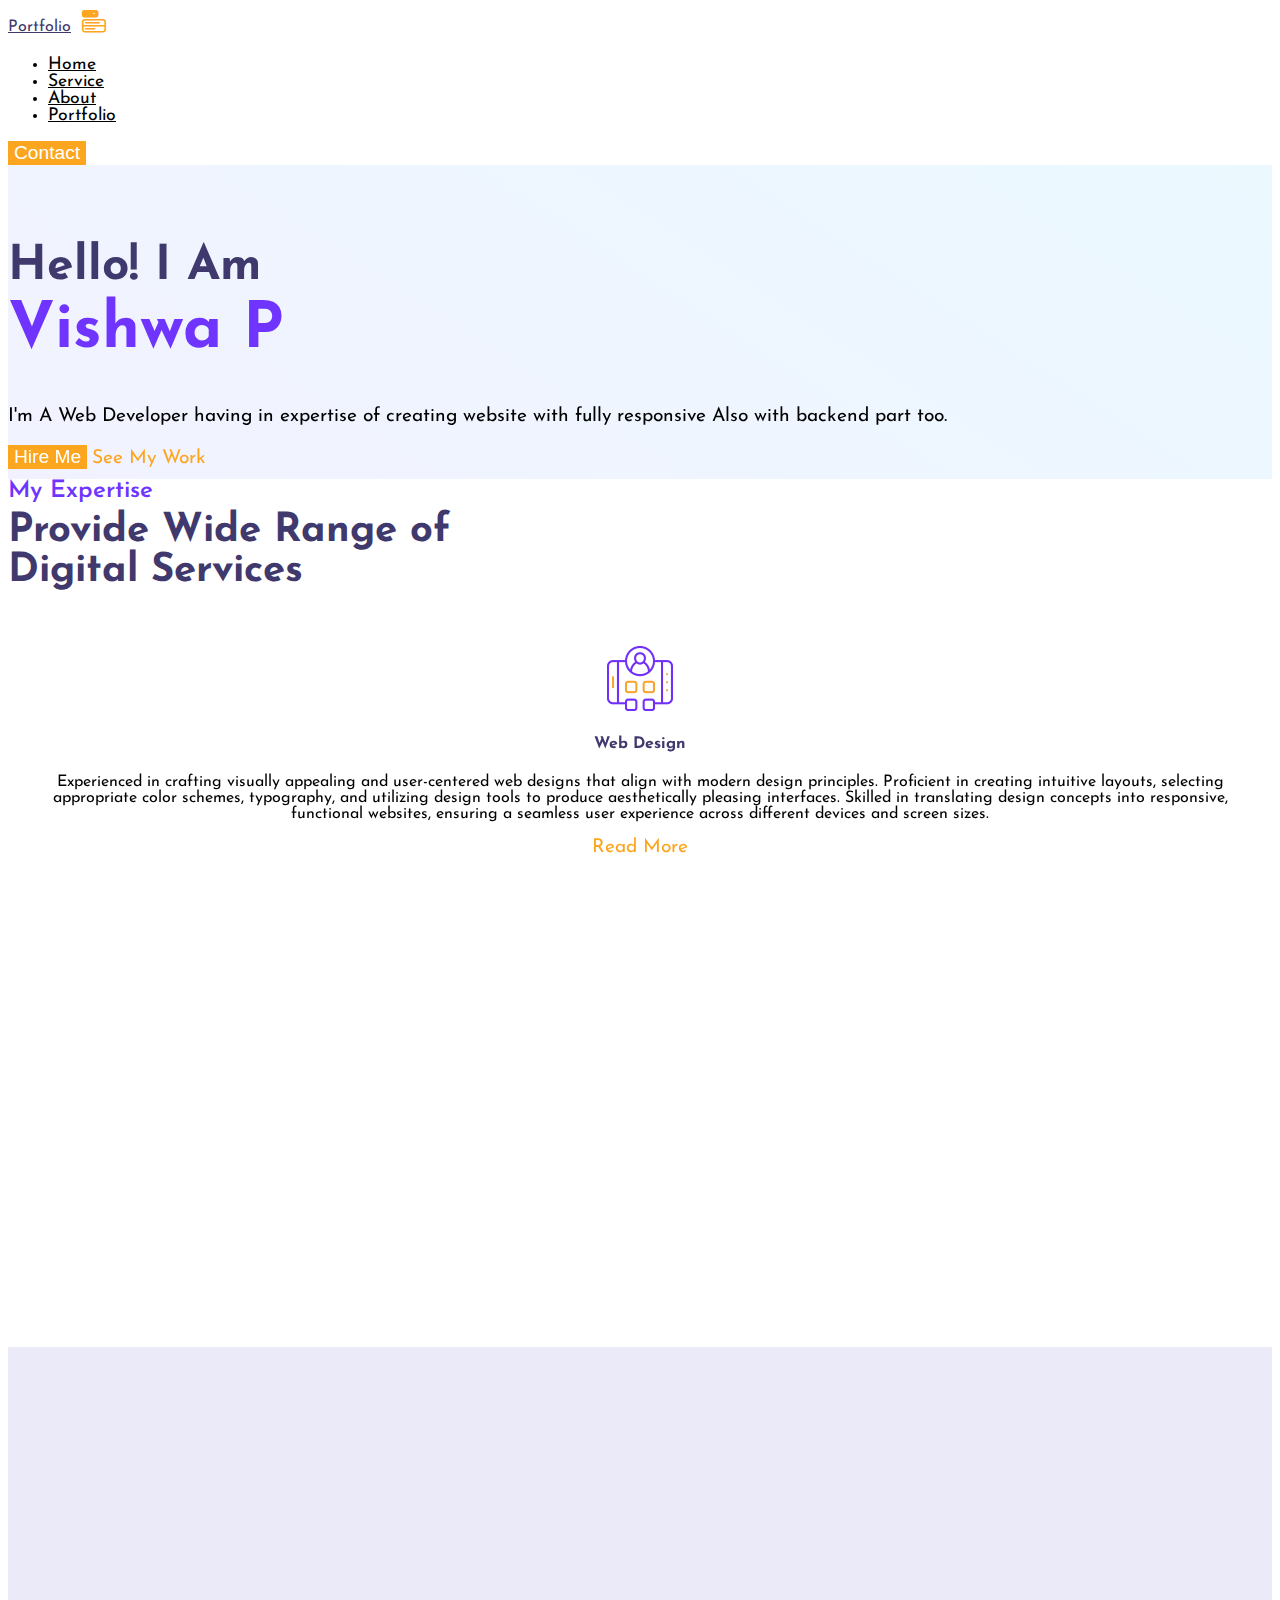
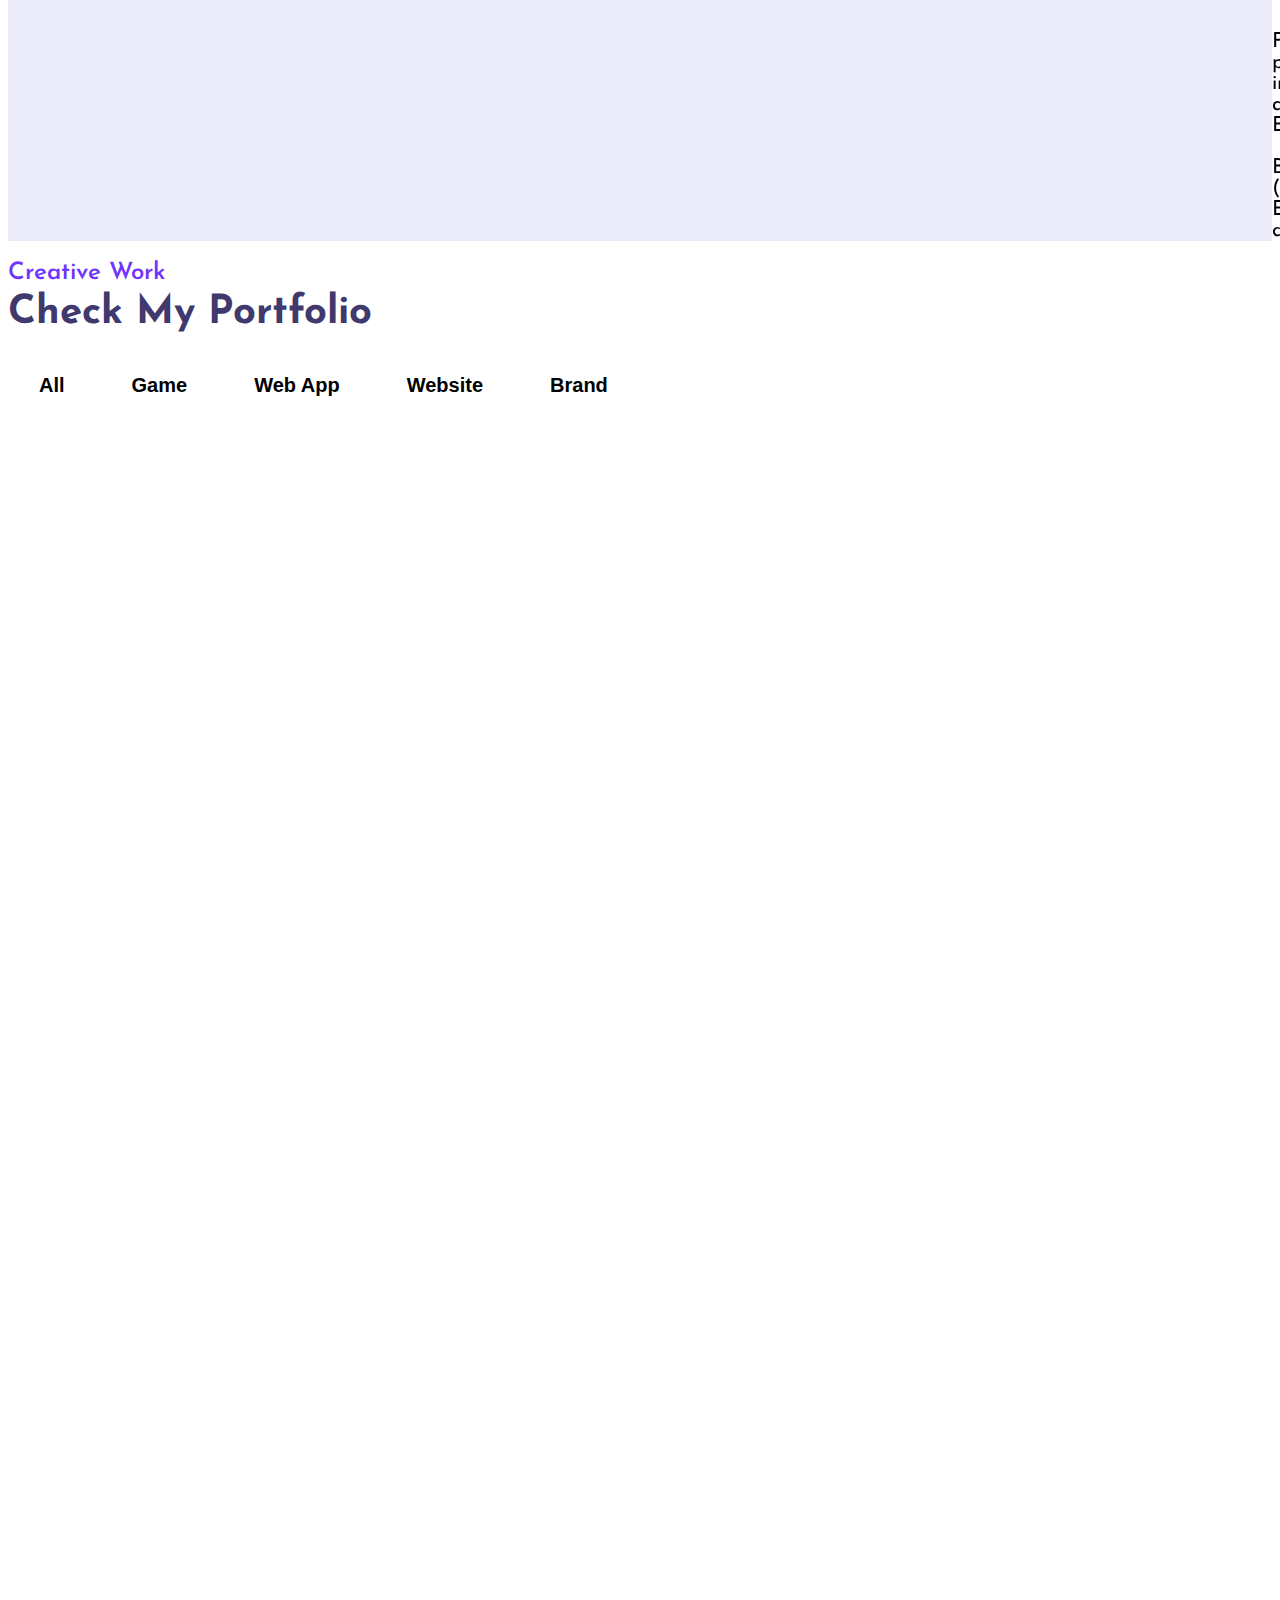
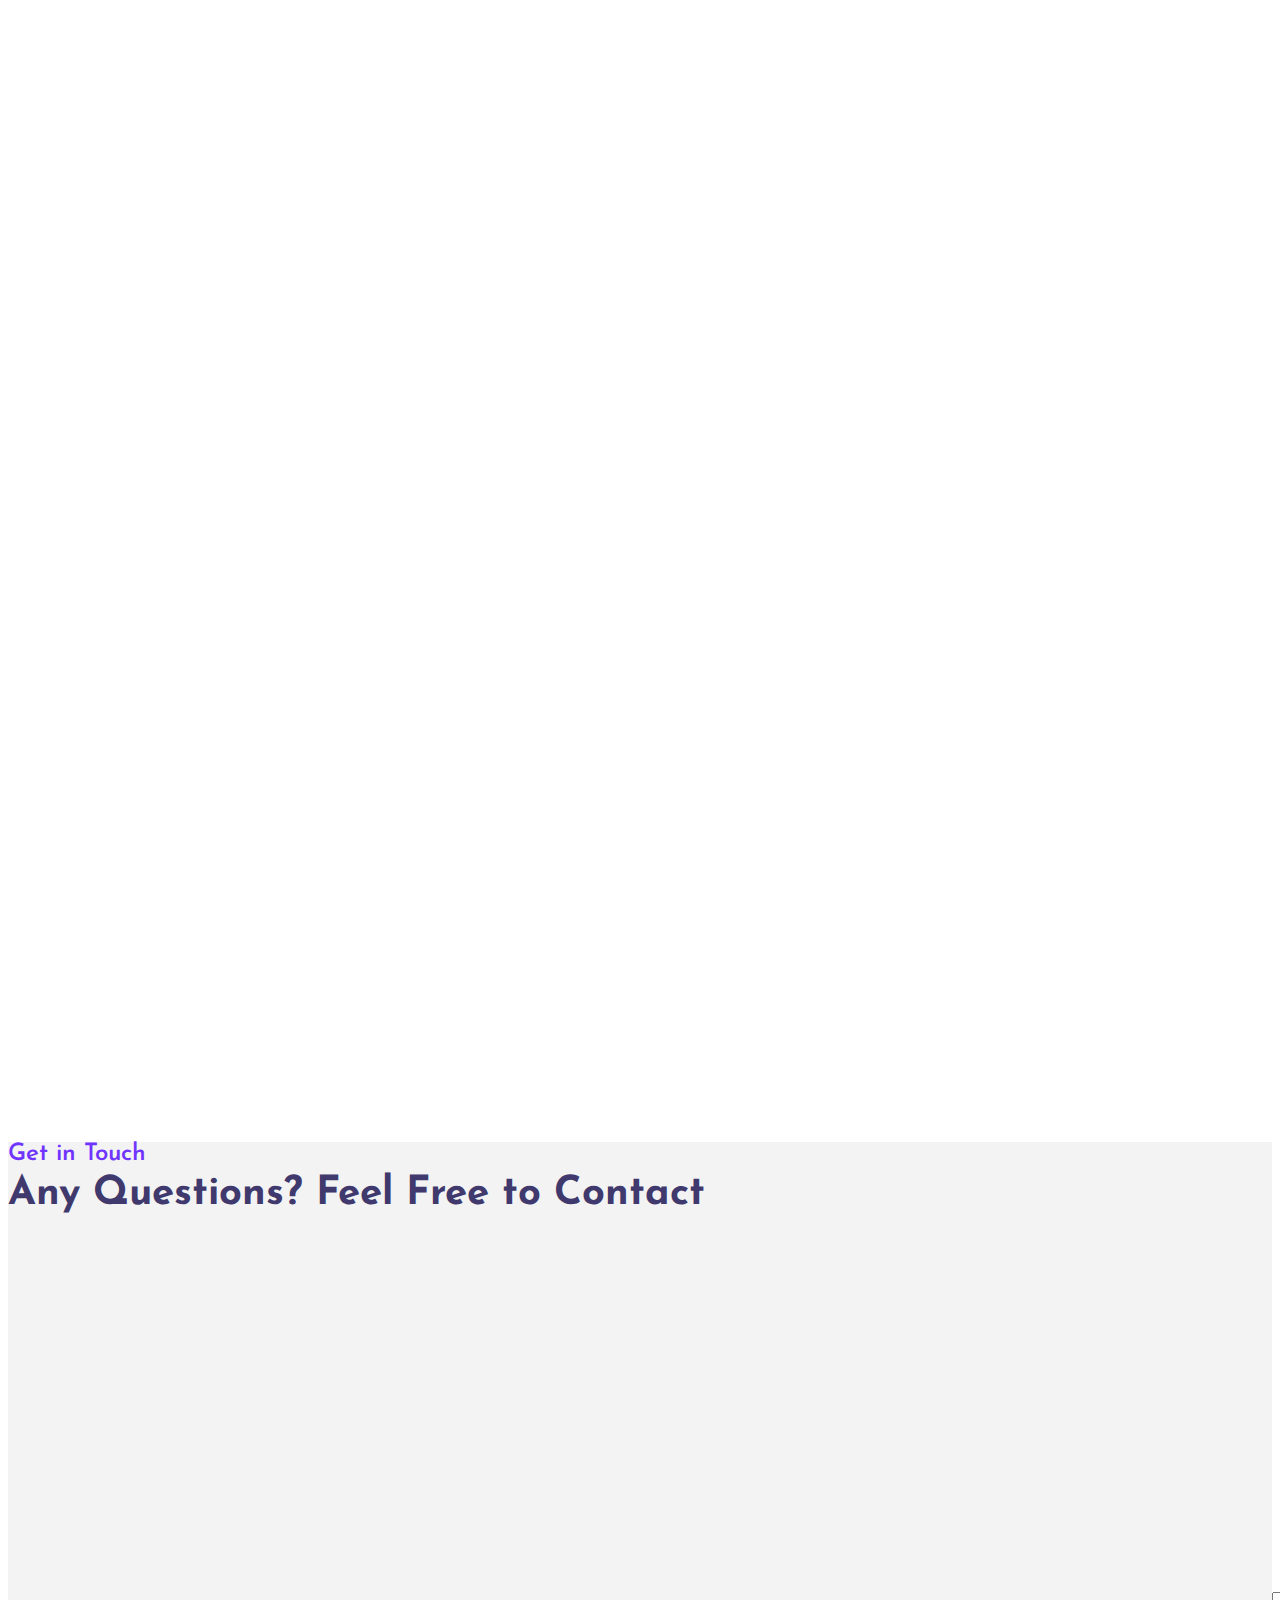
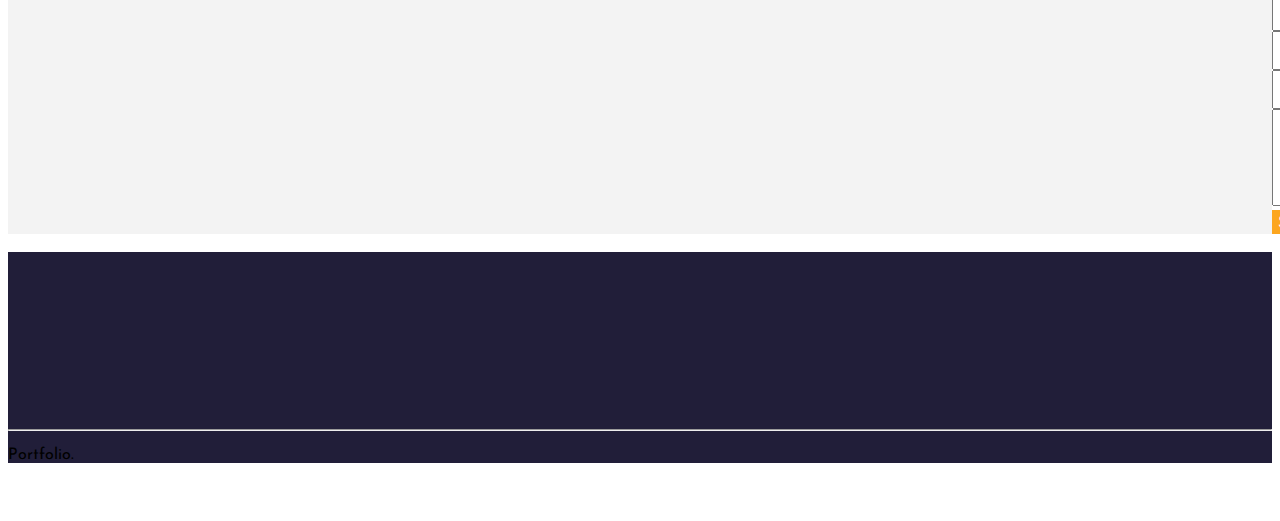
<file: portfolio-website-main/portfolio-website-main/index.html>
<!DOCTYPE html>
<html lang="en">
  <head>
    <meta charset="UTF-8" />
    <meta http-equiv="X-UA-Compatible" content="IE=edge" />
    <meta name="viewport" content="width=device-width, initial-scale=1.0" />
    <title>Personal Portfolio</title>

    <!-- bootstrap css cdn link  -->
    <link
      href="https://cdn.jsdelivr.net/npm/bootstrap@5.2.3/dist/css/bootstrap.min.css"
      rel="stylesheet"
      integrity="sha384-rbsA2VBKQhggwzxH7pPCaAqO46MgnOM80zW1RWuH61DGLwZJEdK2Kadq2F9CUG65"
      crossorigin="anonymous"
    />

    <!-- custom css file -->
    <link rel="stylesheet" href="css/style.css" />

    <!-- google font link -->
    <link rel="preconnect" href="https://fonts.googleapis.com" />
    <link rel="preconnect" href="https://fonts.gstatic.com" crossorigin />
    <link
      href="https://fonts.googleapis.com/css2?family=Josefin+Sans:wght@300;400;500;600;700&display=swap"
      rel="stylesheet"
    />

    <!-- bootstrap icon cdn link  -->
    <link
      rel="stylesheet"
      href="https://cdn.jsdelivr.net/npm/bootstrap-icons@1.10.4/font/bootstrap-icons.css"
    />

    <!-- for adding animation to website we have use AOS library 
    AOS Library css file cdn link -->
    <link rel="stylesheet" href="https://unpkg.com/aos@next/dist/aos.css" />

    <!-- jquery cdn link  -->
    <script src="https://ajax.googleapis.com/ajax/libs/jquery/3.6.4/jquery.min.js"></script>
  </head>
  <body>
    <!-- navbar starts -->
    <nav
      id="navbar-top"
      class="navbar navbar-expand-lg navbar-light bg-white sticky-top"
    >
      <div class="container-fluid px-5">
        <a class="navbar-brand fw-bold fs-2" href="#" style="color: #3f396d"
          >Portfolio</a
        >
        <button
          class="nav-menu d-md-none"
          type="button"
          data-bs-toggle="collapse"
          data-bs-target="#navbarNav"
        >
          <i class="bi bi-menu-button-fill"></i>
        </button>
        <div
          class="collapse navbar-collapse justify-content-center"
          id="navbarNav"
        >
          <ul class="navbar-nav gap-4" style="font-size: 1.1rem">
            <li class="nav-item">
              <a class="nav-link" aria-current="page" href="#">Home</a>
            </li>
            <li class="nav-item">
              <a class="nav-link" href="#service">Service</a>
            </li>
            <li class="nav-item">
              <a class="nav-link" href="#about">About</a>
            </li>
            <li class="nav-item">
              <a class="nav-link" href="#portfolio">Portfolio</a>
            </li>
          </ul>
        </div>
        <button class="c-btn ms-4 py-2 px-4 rounded-pill d-none d-md-block">Contact</button>
      </div>
    </nav>
    <!-- navbar ends here -->

    <!-- home section starts  -->
    <section class="home pt-5 pb-5" id="home">
      <div class="row justify-content-evenly align-middle">
        <!-- here data-aos is used for adding aos animation  -->
        <div class="col-10 col-md-6 text-center text-md-start" data-aos="slide-right">
          <h2 style="color: #3f396d">
            Hello! I Am <br /><span class="c-orange">Vishwa P</span>
          </h2>
          <p class="text-muted">
            I'm A Web Developer having  in expertise of
            creating website with fully responsive Also with backend part too.
          </p>
          <button class="c-btn h-btn mt-3 py-3 px-5 rounded-pill">
            Hire Me
          </button>
          <a href="" class="link ms-4 d-none">See My Work</a>
        </div>
        <div class="col-10 col-md-4 d-none d-md-block">
          <!-- <img src="images/banner-01.webp" class="img-fluid" alt="" /> -->
        </div>
      </div>
    </section>
    <!-- home section ends here -->

    <!-- expertise section starts -->
    <section class="expertise mt-5" id="service">
      <div class="heading text-center">
        <small>My Expertise</small>
        <h3>
          Provide Wide Range of <br />
          Digital Services
        </h3>
      </div>
      <div class="row justify-content-evenly mt-5">
        <div class="col-10 col-md-4" data-aos="fade-up">
          <div class="service-card">
            <div class="img">
              <img
                src="images/service-icon1.png"
                class="w-25 img-fluid img"
                alt=""
              />
            </div>
            <div class="content mt-3">
              <h4>Web Design</h4>
              <p class="text-muted">
                Experienced in crafting visually appealing and user-centered web designs that align with modern design principles. Proficient in creating intuitive layouts, selecting appropriate color schemes, typography, and utilizing design tools to produce aesthetically pleasing interfaces. Skilled in translating design concepts into responsive, functional websites, ensuring a seamless user experience across different devices and screen sizes.
              </p>
              <a href="" class="link">Read More</a>
            </div>
          </div>
        </div>
        <div class="col-md-4 col-10" data-aos="fade-up">
          <div class="service-card">
            <div class="img">
              <img
                src="images/service-icon2.png"
                class="w-25 img-fluid img"
                alt=""
              />
            </div>
            <div class="content mt-3">
              <h4>Web Development</h4>
              <p class="text-muted">
                Proficient in full-stack web development, with expertise in both front-end and back-end technologies. Experienced in building robust and scalable web applications using HTML, CSS, and JavaScript for the front end, combined with Core Java and SQL for the back end. Skilled in developing responsive, mobile-friendly websites and applications that deliver a seamless user experience. Adept at integrating APIs, managing databases, and ensuring security and performance optimization throughout the development lifecycle.
              </p>
              <a href="" class="link">Read More</a>
            </div>
          </div>
        </div>
        <div class="col-md-4 col-10" data-aos="fade-up">
          <div class="service-card">
            <div class="img">
              <img
                src="images/service-icon3.png"
                class="w-25 img-fluid img"
                alt=""
              />
            </div>
            <div class="content mt-3">
              <h4>Debugging</h4>
              <p class="text-muted">
                Strong expertise in debugging and troubleshooting web applications. Proficient in identifying and resolving issues related to code, performance, and user experience. Familiar with using browser developer tools, logging, and debugging techniques in JavaScript and Java to systematically diagnose and fix bugs.
              </p>
              <a href="" class="link">Read More</a>
            </div>
          </div>
        </div>
      </div>
    </section>
    <!-- expertise section ends here -->

    <!-- skill section starts -->
    <section class="skill mt-5 py-5" id="about">
      <div class="row justify-content-evenly">
        <div class="col-10 col-md-5 skill-with-progress" data-aos="slide-right">
          <div class="row justify-content-evenly">
            <div class="col-10 col-md-6">
              <div class="progress-card ms-3 ms-md-0">
                <div class="circular-progress html-css">
                  <span class="progress-value html-progress">0%</span>
                </div>
                <br />
                <span class="text">HTML & CSS</span>
              </div>
            </div>
            <div class="col-10 col-md-6 mt-4 mt-md-0">
              <div class="progress-card ms-3 ms-md-0">
                <div class="circular-progress javascript">
                  <span class="progress-value javascript-progress">0%</span>
                </div>
                <br />
                <span class="text">JavaScript</span>
              </div>
            </div>
          </div>
          <div class="row justify-content-evenly mt-4">
            <div class="col-10 col-md-6">
              <div class="progress-card ms-3 ms-md-0">
                <div class="circular-progress php">
                  <span class="progress-value php-progress">0%</span>
                </div>
                <br />
                <span class="text">Bootstrap</span>
              </div>
            </div>
            <div class="col-10 col-md-6 mt-4 mt-md-0">
              <div class="progress-card ms-3  ms-md-0">
                <div class="circular-progress reactjs">
                  <span class="progress-value reactjs-progress">0%</span>
                </div>
                <br>
                <span class="text">Core Java</span>
              </div>
            </div>
          </div>
        </div>
        <div class="col-10 col-md-5 skill-detail" data-aos="slide-left">
          <div class="heading mt-5 mt-md-3">
            <small>My Skills</small>
            <h3>Beautiful & Unique Digital Experiences</h3>
            <p class="text-muted">
              Front-End Web Development:
            HTML: Proficient in crafting well-structured, semantic HTML to create accessible and user-friendly web pages. Experienced in leveraging modern HTML5 features for enhanced web functionality.
            CSS: Skilled in styling web pages with CSS, including responsive design techniques using Flexbox, Grid, and media queries. Capable of implementing animations and transitions for a dynamic user experience.
            JavaScript: Competent in using JavaScript to create interactive and dynamic web applications. Familiar with ES6+ features, DOM manipulation, event handling, and integrating third-party APIs.
            </p>
            <p class="text-muted">
              Back-End Development & Databases:
            Core Java: Solid understanding of Core Java, with experience in object-oriented programming (OOP), data structures, exception handling, and multi-threading. Able to build robust backend logic for web applications.
            SQL: Experienced in writing efficient SQL queries for data retrieval, manipulation, and management across relational databases. Skilled in designing and normalizing database schemas for optimal performance and scalability.
            </p>
          </div>
        </div>
      </div>
    </section>
    <!-- skill section end here -->

    <!-- portfolio section starts here -->
    <section class="portfolio" id="portfolio">
      <div class="heading text-center pt-5">
        <small>Creative Work</small>
        <h3>Check My Portfolio</h3>
      </div>

      <div id="myBtnContainer" class="text-center mt-4">
        <!-- here we will create custom attribute using data- for filtering -->
        <button class="filter-item" data-filter="all">All</button>
        <button class="filter-item" data-filter="game">Game</button>
        <button class="filter-item" data-filter="webapp">Web App</button>
        <button class="filter-item" data-filter="website">Website</button>
        <button class="filter-item" data-filter="brand">Brand</button>
      </div>
      <div class="portfolio-body">
        <div class="row justify-content-evenly px-4">
          <div class="post col-md-4 game all col-10 mt-3 mt-md-0" data-aos="fade-up">
            <div class="card">
              <img src="images\Game Tic Toc Toe.png" class="card-img-top" alt="..." />
              <div class="card-body text-center">
                <h4 class="card-title">2048 Game</h4>
                <span class="badge bg-secondary badge-pill">HTML&CSS</span>
                <span class="badge bg-secondary badge-pill">JavaScript</span>
                <span class="badge bg-secondary badge-pill mb-2">Game</span
                ><br />
                <a href="#" class="link">Read More</a>
              </div>
            </div>
          </div>
          <div class="post col-md-4 website all col-10 mt-3 mt-md-0" data-aos="fade-up">
            <div class="card">
              <img
                src="images\Whether App.png"
                class="card-img-top"
                alt="..."
              />
              <div class="card-body text-center">
                <h4 class="card-title">Whether Website</h4>
                <span class="badge bg-secondary badge-pill">HTML&CSS</span>
                <span class="badge bg-secondary badge-pill">JavaScript</span>
                <span class="badge bg-secondary badge-pill mb-2">Website</span
                ><br />
                <a href="#" class="read-more-btn link">Read More</a>
              </div>
            </div>
          </div>
          <div class="post col-md-4 webapp all col-10 mt-3 mt-md-0" data-aos="fade-up">
            <div class="card">
              <img src="images\Attedance App.png" class="card-img-top" alt="..." />
              <div class="card-body text-center">
                <h4 class="card-title">Attendance App</h4>
                <span class="badge bg-secondary badge-pill">HTML&CSS</span>
                <span class="badge bg-secondary badge-pill">JavaScript</span>
                <span class="badge bg-secondary badge-pill mb-2">WebApp</span
                ><br />
                <a href="#" class="read-more-btn link">Read More</a>
              </div>
            </div>
          </div>
        </div>
        <div class="row justify-content-evenly mt-4 px-4">
          <div class="post col-md-4 game all col-10 mt-3 mt-md-0" data-aos="fade-up">
            <div class="card">
              <img src="images\TImer.png" class="card-img-top" alt="..." />
              <div class="card-body text-center">
                <h4 class="card-title">Timer page</h4>
                <span class="badge bg-secondary badge-pill">HTML&CSS</span>
                <span class="badge bg-secondary badge-pill">JavaScript</span>
                <span class="badge bg-secondary badge-pill mb-2">App</span
                ><br />
                <a href="#" class="read-more-btn link">Read More</a>
              </div>
            </div>
          </div> 
          <!-- <div class="post col-md-4 website all col-10 mt-3 mt-md-0" data-aos="fade-up"> -->
            <!-- <div class="card">
              <img src="images/tictactoe.png" class="card-img-top" alt="..." />
              <div class="card-body text-center">
                <h4 class="card-title">TicTacToe Game</h4>
                <span class="badge bg-secondary badge-pill">HTML&CSS</span>
                <span class="badge bg-secondary badge-pill">JavaScript</span>
                <span class="badge bg-secondary badge-pill mb-2">Game</span
                ><br />
                <a href="#" class="read-more-btn link">Read More</a>
              </div>
            </div>
          </div> -->
          <div class="post col-md-4 all col-10 mt-3 mt-md-0" data-aos="fade-up">
            <div class="card">
              <img
                src="images\Responsive Page.png"
                class="card-img-top"
                alt="..."
              />
              <div class="card-body text-center">
                <h4 class="card-title">Responsive Page</h4>
                <span class="badge bg-secondary badge-pill">HTML&CSS</span>
                <span class="badge bg-secondary badge-pill">JavaScript</span>
                <span class="badge bg-secondary badge-pill mb-2">Website</span
                ><br />
                <a href="#" class="read-more-btn link">Read More</a>
              </div>
            </div>
          </div>
        </div>
      </div>
    </section>
    <!-- portfolio section ends here -->

    <!-- contact section starts -->
    <section class="contact py-5" id="contact">
      <div class="heading text-center">
        <small>Get in Touch</small>
        <h3>Any Questions? Feel Free to Contact</h3>
      </div>
      <div class="row justify-content-evenly mt-5">
        <div class="col-md-5 col-10 contact-details" data-aos="slide-right">
          <div class="row justify-content-evenly">
            <div class="col-1">
              <i class="bi bi-geo-alt-fill"></i>
            </div>
            <div class="col-11">
              <p>No 231, chennai, Tamilnadu</p>
            </div>
          </div>
          <div class="row justify-content-evenly">
            <div class="col-1">
              <i class="bi bi-telephone-fill"></i>
            </div>
            <div class="col-11">
              <p>+91 9527818693</p>
            </div>
          </div>
          <div class="row justify-content-evenly">
            <div class="col-1">
              <i class="bi bi-send-fill"></i>
            </div>
            <div class="col-11">
              <p>vishwa@gmail.com</p>
            </div>
          </div>
          <div class="row justify-content-evenly">
            <div class="col-1">
              <i class="bi bi-globe-americas"></i>
            </div>
            <div class="col-11">
              <p>vishwa.com</p>
            </div>
          </div>
        </div>
        <div class="col-md-5 col-10 mt-3 mt-md-0" data-aos="slide-left">
          <div class="contact-form">
            <div class="mb-3">
              <input
                type="text"
                class="form-control"
                id="exampleFormControlInput1"
                placeholder="Name"
              />
            </div>
            <div class="mb-3">
              <input
                type="email"
                class="form-control"
                id="exampleFormControlInput1"
                placeholder="E-mail"
              />
            </div>
            <div class="mb-3">
              <input
                type="text"
                class="form-control"
                id="exampleFormControlInput1"
                placeholder="Mobile No."
              />
            </div>
            <div class="mb-3">
              <textarea
                class="form-control"
                id="exampleFormControlTextarea1"
                placeholder="Message"
                rows="5"
              ></textarea>
            </div>
            <button class="c-btn h-btn mt-3 py-3 px-5 rounded-pill">
              Submit
            </button>
          </div>
        </div>
      </div>
    </section>
    <!-- contact section ends here -->

      <!-- now we will make back to top button when user click on it it will be redirected to top page  -->
    <button
      type="button"
      class="btn btn-floating btn-lg rounded-pill"
      id="btn-back-to-top"
    >
      <i class="bi bi-arrow-up"></i>
    </button>

    <!-- footer section starts  -->
    <footer class="text-center text-muted py-4">
      <h3 class="text-white pt-4" data-aos="fade-up">Portfolio</h3>
      <div class="link-group mt-5" data-aos="fade-up">
        <a href="#home">Home</a>
        <div class="vr"></div>
        <a href="#about">About</a>
        <div class="vr"></div>
        <a href="#service">Service</a>
        <div class="vr"></div>
        <a href="#portfolio">Portfolio</a>
        <div class="vr"></div>
        <a href="#contact">Contact</a>
      </div>
      <div class="social-links mt-5" data-aos="fade-up">
        <button href="" class="rounded-pill dribble">
          <i class="bi bi-dribbble"></i>
        </button>
        <button href="" class="rounded-pill whatsapp">
          <i class="bi bi-whatsapp"></i>
        </button>
        <button href="" class="rounded-pill behance">
          <i class="bi bi-behance"></i>
        </button>
      </div>
      <hr class="text-muted my-4" />

      <p>Portfolio.</p>
    </footer>
    <!-- footer section ends here -->

      <!-- bootstrap javascript cdn link  -->
    <script
      src="https://cdn.jsdelivr.net/npm/bootstrap@5.2.3/dist/js/bootstrap.bundle.min.js"
      integrity="sha384-kenU1KFdBIe4zVF0s0G1M5b4hcpxyD9F7jL+jjXkk+Q2h455rYXK/7HAuoJl+0I4"
      crossorigin="anonymous"
    ></script>

    <!-- AOS library javascript link  -->
    <script src="https://unpkg.com/aos@next/dist/aos.js"></script>
    <script>
      // initializing AOS library
      AOS.init({
        duration: 1000,
        offset: 50,
      });
    </script>
    <!-- custom js file linking -->
    <script src="js/script.js"></script>
    
  </body>
</html>
</file>
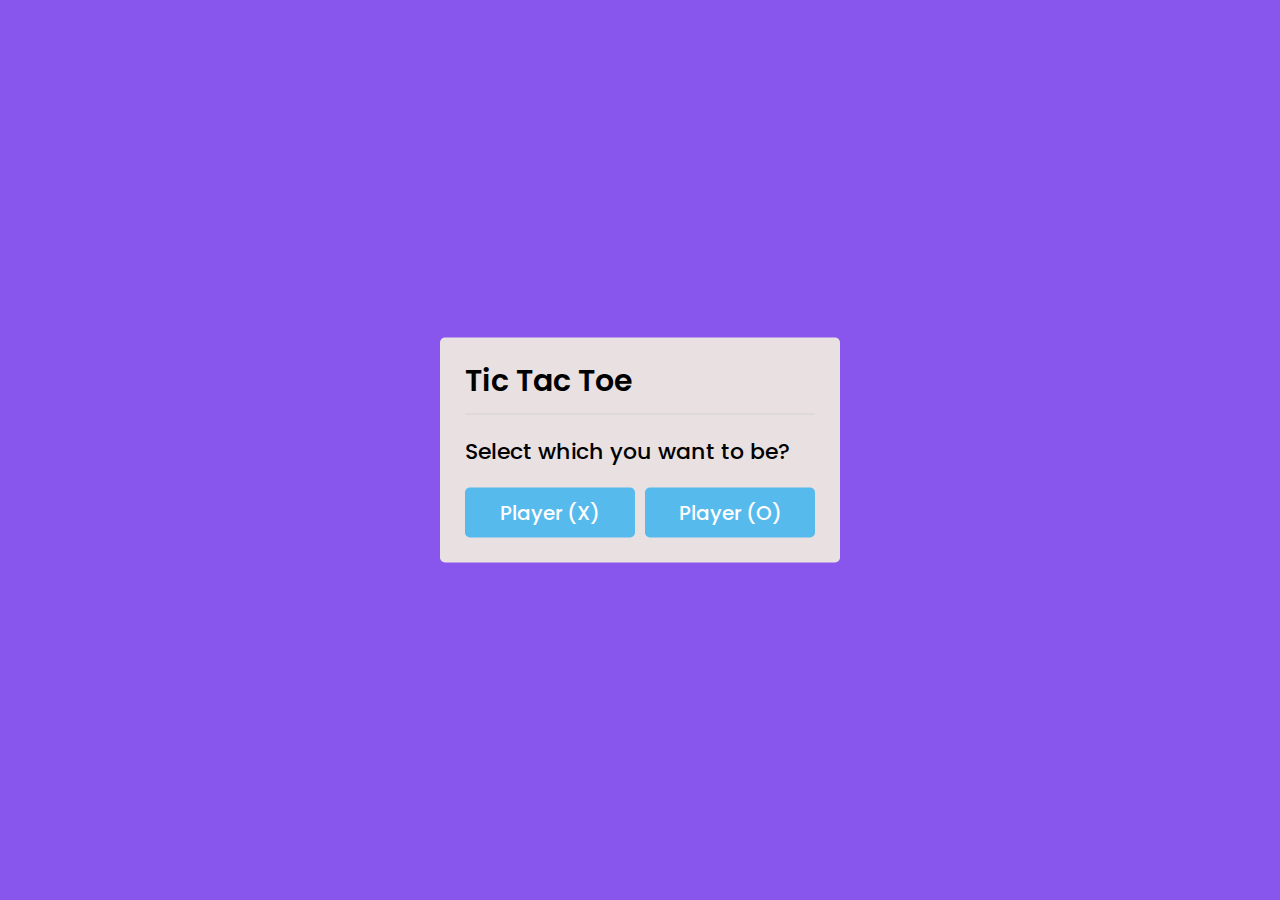
<file: Tic-Tac-Toe Web application/PRODIGY_WD_03-main/index.html>
<!DOCTYPE html>
<html lang="en">
<head>
    <meta charset="UTF-8">
    <link rel="shortcut icon" href="img/tic-tac-toe.png" type="image/x-icon">
    <title>TicTacToe</title>
    <link rel="stylesheet" href="style.css">
    <link rel="stylesheet" href="https://cdnjs.cloudflare.com/ajax/libs/font-awesome/5.15.3/css/all.min.css"/>
</head>
<body>
  <!-- select box -->
  <div class="select-box">
    <header>Tic Tac Toe</header>
    <div class="content">
      <div class="title">Select which you want to be?</div>
      <div class="options">
        <button class="playerX">Player (X)</button>
        <button class="playerO">Player (O)</button>
      </div>
    </div>
  </div> 

  <!-- playboard section -->
  <div class="play-board">
    <div class="details">
      <div class="players">
        <span class="Xturn">X's Turn</span>
        <span class="Oturn">O's Turn</span>
        <div class="slider"></div>
      </div>
    </div>
    <div class="play-area">
      <section>
        <span class="box1"></span>
        <span class="box2"></span>
        <span class="box3"></span>
      </section>
      <section>
        <span class="box4"></span>
        <span class="box5"></span>
        <span class="box6"></span>
      </section>
      <section>
        <span class="box7"></span>
        <span class="box8"></span>
        <span class="box9"></span>
      </section>
    </div>
  </div>

  <!-- result box -->
  <div class="result-box">
    <div class="won-text"></div>
    <div class="btn"><button>Replay</button></div>
  </div>

  <script src="script.js"></script>

</body>
</html>
</file>
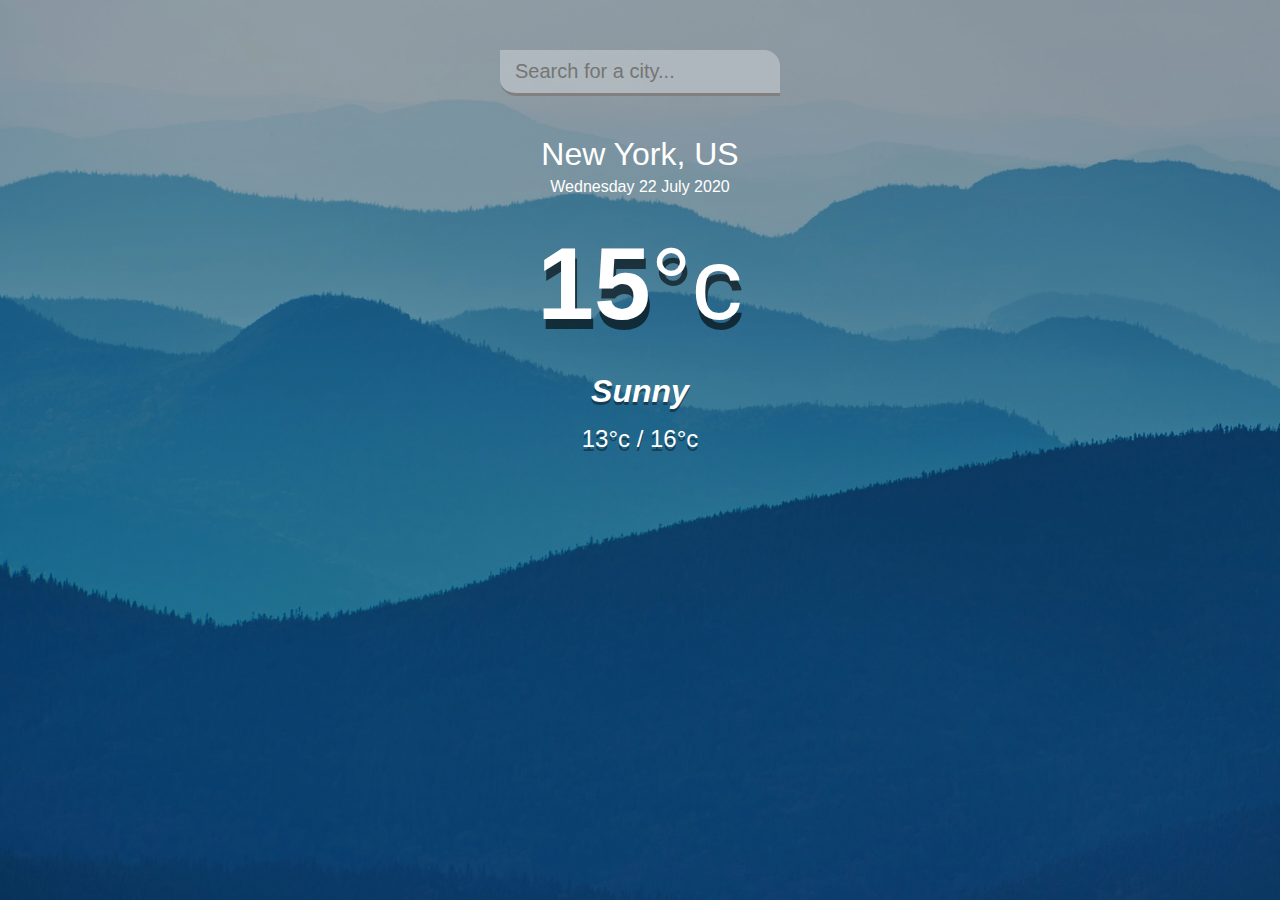
<file: Weather-App/Simple-Weather-App-master/index.html>
<!DOCTYPE html>
<html lang="en">
<head>
  <meta charset="UTF-8">
  <meta name="viewport" content="width=device-width, initial-scale=1.0">
  <title>Weather App</title>
  <link rel="stylesheet" href="main.css" />
</head>
<body>
  <div class="app-wrap">
    <header>
      <input type="text" autocomplete="off" class="search-box" placeholder="Search for a city..." />
    </header>
    <main>
      <section class="location">
        <div class="city">New York, US</div>
        <div class="date">Wednesday 22 July 2020</div>
      </section>
      <div class="current">
        <div class="temp">15<span>°c</span></div>
        <div class="weather">Sunny</div>
        <div class="hi-low">13°c / 16°c</div>
      </div>
    </main>
  </div>
  <script src="main.js"></script>
</body>
</html>
</file>
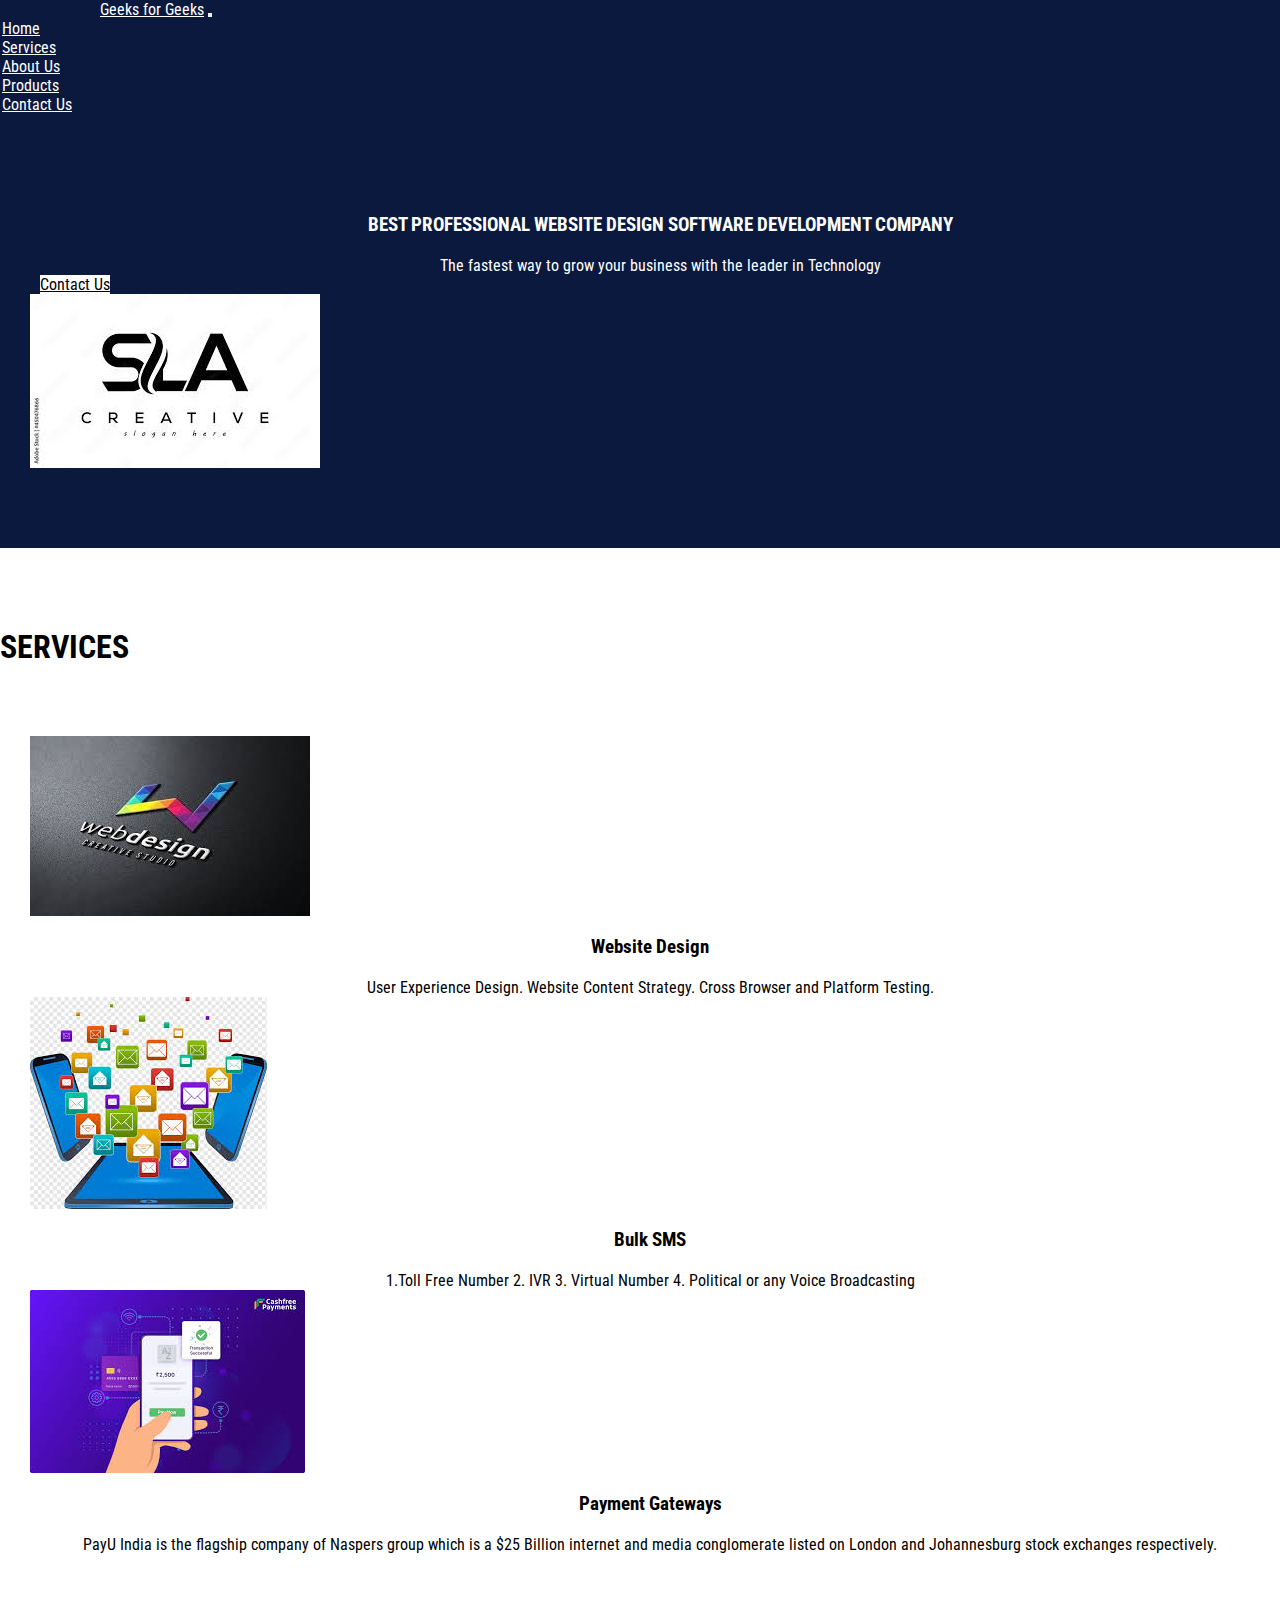
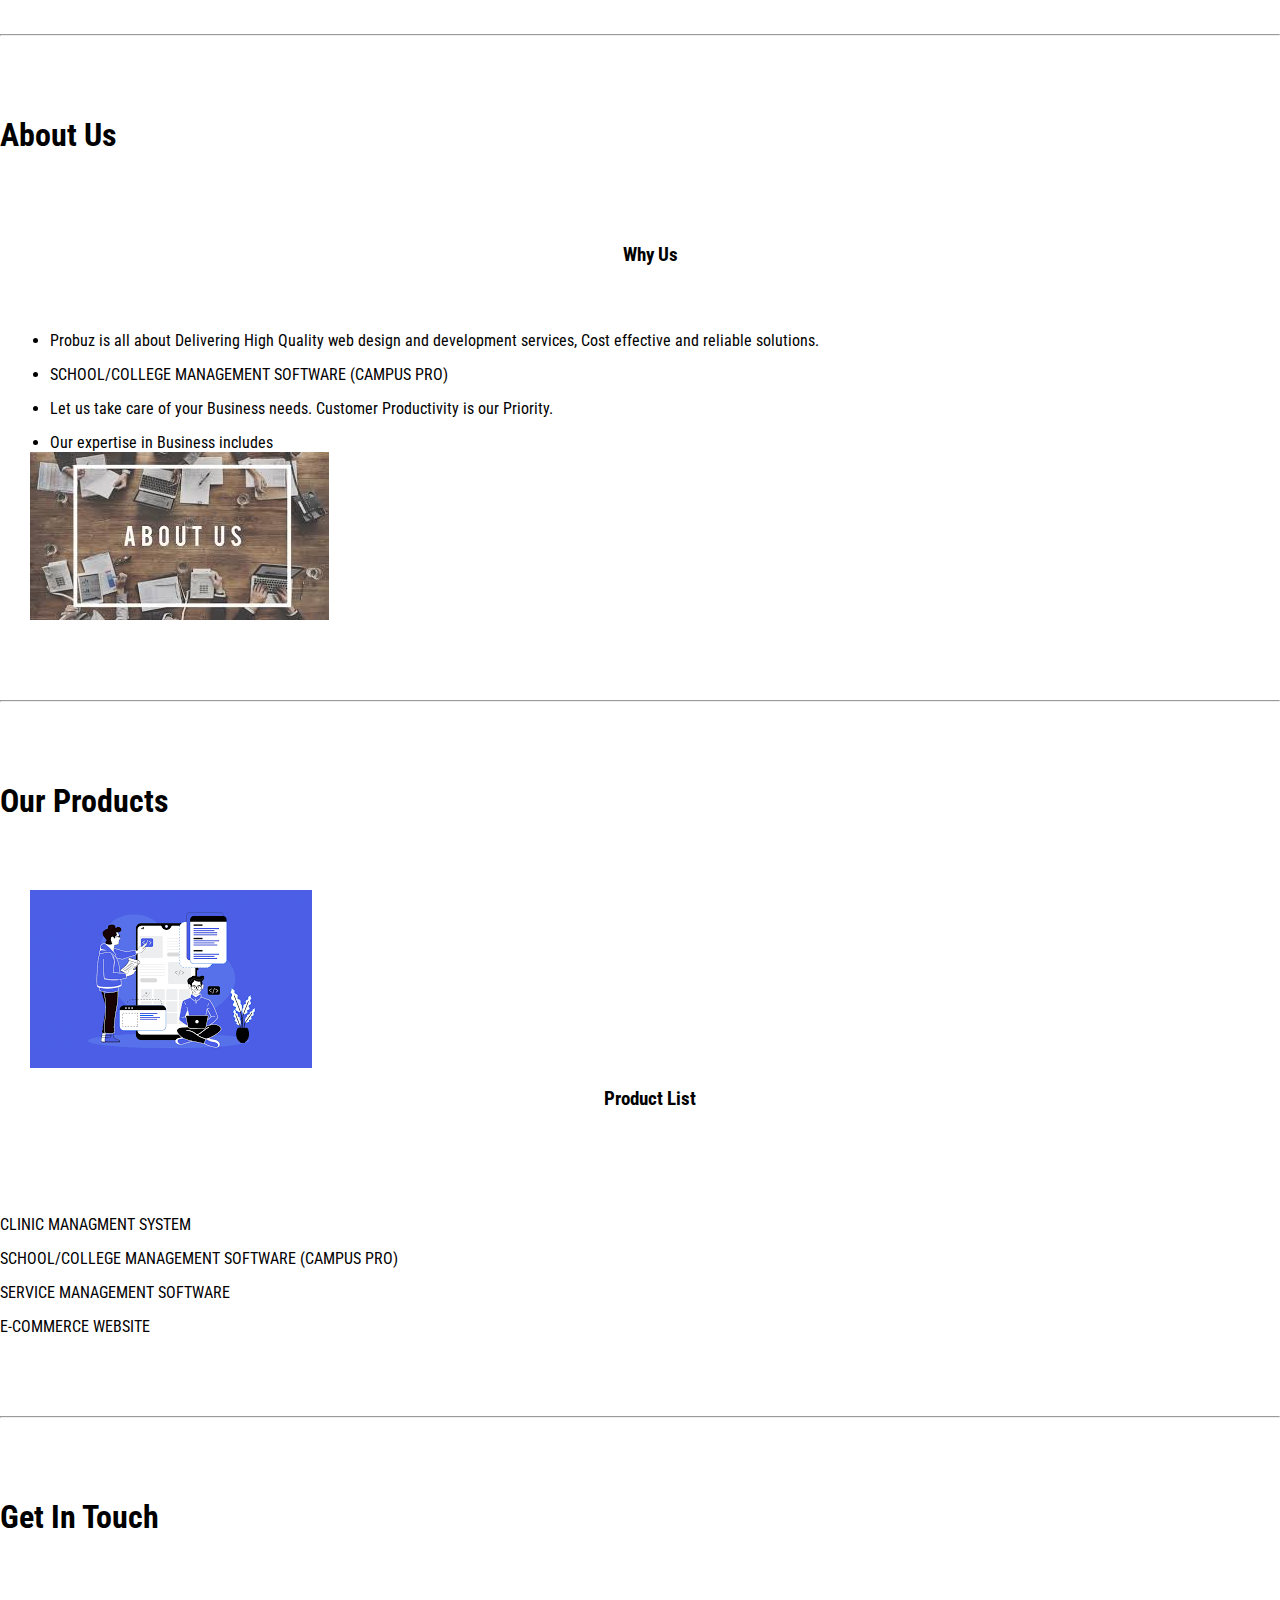
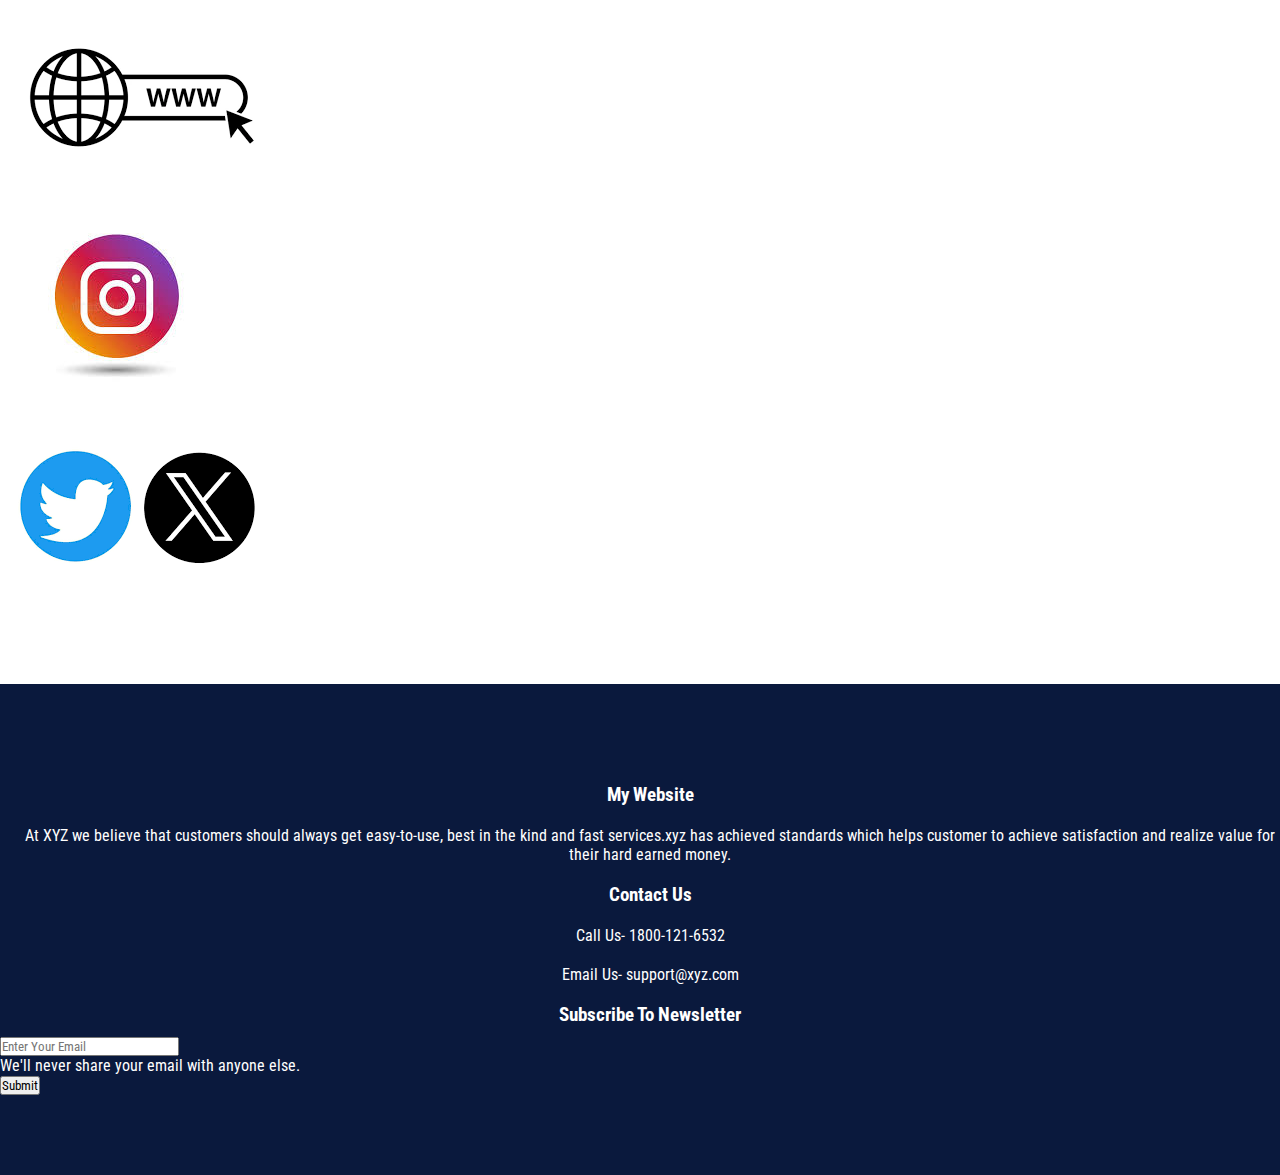
<file: Responsive Page/src/main/webapp/Firstpage.html>
<!DOCTYPE html>
<html>
<head>
<meta charset="UTF-8">
<link rel="profile" href="https://gmpg.org/xfn/11">

	    <!-- Bootstrap CSS -->
	
   <link
      href="https://cdn.jsdelivr.net/npm/bootstrap@5.0.0-beta2/dist/css/bootstrap.min.css" 
      rel="stylesheet"integrity="sha384-BmbxuPwQa2lc/FVzBcNJ7UAyJxM6wuqIj61tLrc4wSX0szH/Ev+nYRRuWlolflfl"
      crossorigin="anonymous"
      />
    <link rel="stylesheet"
          href="style.css" />
    <link rel="preconnect" 
          href="https://fonts.gstatic.com" />
    <link
      href="https://fonts.googleapis.com/css2?family=Roboto+Condensed&display=swap"
      rel="stylesheet"
    />
<title>Responsive Web Design</title>
</head>
<body>
		<section id="navbar">
      <nav class="navbar navbar-expand-lg navbar-light">
        <div class="container-fluid">
          <a class="navbar-brand" href="#"> Geeks for Geeks</a>
          
          <button
            class="navbar-toggler"
            type="button"
            data-bs-toggle="collapse"
            data-bs-target="#navbarSupportedContent"
            aria-controls="navbarSupportedContent"
            aria-expanded="false"
            aria-label="Toggle navigation"
          >
            <span class="navbar-toggler-icon"></span>
          </button>
          <div class="collapse navbar-collapse" 
               id="navbarSupportedContent">
            <ul class="navbar-nav m-auto">
              <li class="nav-item">
                <a class="nav-link active" 
                   aria-current="page" 
                   href="#">Home</a>
              </li>
              <li class="nav-item">
                <a class="nav-link" 
                   href="#service">Services</a>
              </li>
              <li class="nav-item">
                <a class="nav-link" 
                   href="#about">About Us</a>
              </li>
              <li class="nav-item">
                <a class="nav-link" 
                   href="#product">Products</a>
              </li>
              <li class="nav-item">
                <a class="nav-link" 
                   href="#social">Contact Us</a>
              </li>
            </ul>
          </div>
        </div>
      </nav>
    </section>
    
    	<!-- banner -->
    <section id="banner">
      <div class="container-fluid" id="banner-container">
        <div class="row" id="banner-row">
          <div class="col-md-6" id="banner-col">
            <h3>
              BEST PROFESSIONAL WEBSITE DESIGN 
              SOFTWARE DEVELOPMENT COMPANY
            </h3>
            
<p>
              The fastest way to grow your business with the leader in
              Technology
            </p>

            <div class="d-grid gap-2 d-md-flex justify-content-center">
              <a class="btn btn-primary" 
                 href="#" 
                 role="button">Contact Us</a>
            </div>
          </div>
          <div class="col-md-6" id="banner-col2">
            <img
              class="img-responsive rounded mx-auto d-block"
              src="img/sla.jpeg"
              alt=""
            />
          </div>
        </div>
      </div>
    </section>
    
    <!-- services -->
    <section id="service">
      <h1 class="text-center">SERVICES</h1>
      <div class="container-fluid" id="service-container">
        <div class="row" id="banner-row">
          <div class="col-md-4" id="service-col1">
            <img
              src="img/web.jpeg"
              class="img-fluid rounded mx-auto d-block"
              alt="..."
            />
            <h3>Website Design</h3>
            
<p>
              User Experience Design. 
              Website Content Strategy. 
              Cross Browser
              and Platform Testing.
            </p>

          </div>
          <div class="col-md-4" id="service-col2">
            <img
              src="img/sms.jpeg"
              class="img-fluid rounded mx-auto d-block"
              alt="..."
            />
            <h3>Bulk SMS</h3>
            
<p>
              1.Toll Free Number 
              2. IVR 
              3. Virtual Number 
              4. Political or any
              Voice Broadcasting
            </p>

          </div>
          <div class="col-md-4" id="service-col3">
            <img
              src="img/payment.jpeg"
              class="img-fluid rounded mx-auto d-block"
              alt="..."
            />
            <h3>Payment Gateways</h3>
            
<p>
              PayU India is the flagship company of
               Naspers group which is a $25
              Billion internet and media conglomerate
               listed on London and
              Johannesburg stock exchanges respectively.
            </p>

          </div>
        </div>
      </div>
    </section>
    <hr />
    
    <!-- about Us -->
    <section id="about">
      <h1 class="text-center">About Us</h1>
      <div class="container-fluid" id="about-container">
        <div class="row" id="banner-row">
          <div class="col-md-6" id="about-col">
            <h3>Why Us</h3>
            <ul>
              <li>
                Probuz is all about Delivering High 
                Quality web design and development 
                services, Cost effective and 
                reliable solutions.
              </li>
              <li>SCHOOL/COLLEGE MANAGEMENT SOFTWARE
                   (CAMPUS PRO)</li>
              <li>
                Let us take care of your Business needs.
                 Customer Productivity is our Priority.
              </li>
              <li>Our expertise in Business includes</li>
            </ul>
          </div>
          <div class="col-md-6" id="banner-col2">
            <img
              class="img-responsive rounded mx-auto d-block"
              src="img/about.jpeg"
              alt=""
            />
          </div>
        </div>
      </div>
    </section>
    <hr />
    
     <!-- product -->

    <section id="product">
      <h1 class="text-center">Our Products</h1>
      <div class="container-fluid" id="product-container">
        <div class="row" id="banner-row">
          <div class="col-md-6" id="about-col">
            <img
              class="img-responsive rounded mx-auto d-block"
              src="img/product.png"
              alt=""
            />
          </div>
          <div class="col-md-6" id="product-col2">
            <h3>Product List</h3>

            <ul>
              <li>CLINIC MANAGMENT SYSTEM</li>
              <li>SCHOOL/COLLEGE MANAGEMENT 
                  SOFTWARE (CAMPUS PRO)</li>
              <li>SERVICE MANAGEMENT SOFTWARE</li>
              <li>E-COMMERCE WEBSITE</li>
            </ul>
          </div>
        </div>
      </div>
    </section>
    <hr />
    <!-- social -->
    <section id="social">
      <h1 class="text-center">Get In Touch</h1>
      <div class="d-grid gap-2 d-md-flex justify-content-center">
        <div class="row align-items-center" id="social-row">
          <div class="col-md-4 social-col">
            <a href=""
              ><img
                class="img-responsive rounded mx-auto d-block"
                src="img/web.png"
                alt=""
            /></a>
          </div>
          <div class="col-md-4 social-col">
            <a href=""
              ><img
                class="img-responsive rounded mx-auto d-block"
                src="img/insta.jpeg"
                alt=""
            /></a>
          </div>
          <div class="col-md-4 social-col">
            <a href=""
              ><img
                class="img-responsive rounded mx-auto d-block"
                src="img/twitter.png"
                alt=""
            /></a>
          </div>
        </div>
      </div>
    </section>
    
     <!-- footer -->
    <section id="footer">
      <section id="banner">
        <div class="container-fluid" id="banner-container">
          <div class="row" id="banner-row">
            <div class="col-md-4" id="footer-col1">
              <h3>My Website</h3>
              
<p>
                At XYZ we believe that customers should 
                always get easy-to-use, best in the kind
                 and fast services.xyz has achieved 
                 standards which helps customer to 
                 achieve satisfaction and realize
                  value for their hard earned money.
              </p>

            </div>
            <div class="col-md-4" id="footer-col2">
              <h3>Contact Us</h3>
              
<p>Call Us- 1800-121-6532</p>

              
<p>Email Us- support@xyz.com</p>

            </div>

            <div class="col-md-4" id="footer-col2">
              <h3>Subscribe To Newsletter</h3>
              <form>
                <div class="mb-3">
                  <input
                    type="email"
                    placeholder="Enter Your Email"
                    class="form-control"
                    id="exampleInputEmail1"
                    aria-describedby="emailHelp"
                  />
                  <div id="emailHelp" 
                       class="form-text">
                    We'll never share your email with anyone else.
                  </div>
                </div>
                <button type="submit" 
                        class="btn btn-primary">
                        Submit
                </button>
              </form>
            </div>
          </div>
        </div>
      </section>
    </section>
    
     <!-- Option 1: Bootstrap Bundle with Popper -->
    <script> src="https://cdn.jsdelivr.net/npm/bootstrap@5.0.0-beta2/dist/js/bootstrap.bundle.min.js"</script>
</body>
</html>
</file>
<file: portfolio-website-main/portfolio-website-main/css/style.css>
/* appling google font over the website  */
body{
    font-family: 'Josefin Sans', sans-serif;
    font-weight: 400;
}
/* styling menu icon */
.nav-menu{
    border: none;
    background-color: #fff;
    font-size: 1.5rem;
    color: #fca61f;
}
/* styling navbar links  */
.navbar-nav a{
    color: black;
    position: relative;
}
.navbar-nav a:hover{
    color: #fca61f;
}
.navbar-nav a:after {    
    background: none repeat scroll 0 0 transparent;
    bottom: 0;
    content: "";
    display: block;
    height: 2px;
    left: 50%;
    top: 35px;
    position: absolute;
    background: #fca61f;
    transition: width 0.3s ease 0s, left 0.3s ease 0s;
    width: 0;
  }
.navbar-nav a:hover:after { 
    width: 100%; 
    left: 0; 
  }
  /* styling contact btn  */
.c-btn{
    border: none;
    background: #fca61f;
    color: #fff;
    font-size: 1.2rem;
}
/* styling home section starts */
.home{
    background: linear-gradient(33deg, rgba(242,242,255,1) 0%, rgba(235,249,255,1) 100%);
    padding: 30px 0px 10px 0px;
}
.home h2{
    font-size: 3rem;
    line-height: 4rem;
}
.c-orange{
    color: #6f34fe;
    font-weight: 700;
    font-size: 4rem;
}
.home p{
    width: fit-content;
    margin-top: 1rem;
    font-size: 1.2rem;
}
.h-btn:hover{
    background: #6f34fe;
    color: #fff;
    transform: translateY(-20px);
    transition-duration: 1s;
}
.link{
    text-decoration: none;
    font-size: 1.2rem;
    color: #fca61f;
    position: relative;
}
.link::after{
    content: '';
    position: absolute;
    width: 100%;
    transform: scaleX(0);
    height: 2px;
    bottom: 0;
    left: 0;
    top: 20px;
    background-color: #6f34fe;
    transform-origin: bottom right;
    transition: transform 0.25s ease-out;
}
.link:hover{
    color: #6f34fe;
}
.link:hover::after{
    transform: scaleX(1);
    transform-origin: bottom left;
}
/* adding animation to home section image  */
.home img{
    animation: floatimg 4s ease-in-out infinite;
}

@keyframes floatimg {
    0%{
        transform: translateX(0);
    }
    50%{
        transform: translateX(-24px);
    }
    100%{
        transform: translateX(0);
    }
}

/* expertise section starts */
.heading small{
    color: #6f34fe;
    font-size: 1.5rem;
    font-weight: 600;
}
.heading h3{
    margin-top: 0.5rem;
    color: #3f396d;
    font-size: 2.5rem;
    font-weight: 700;
}
.expertise h4{
    color: #3f396d;
    font-weight: 700;
}
.expertise a{
    text-decoration: none;
    color: #fca61f;
}
.expertise a:hover{
    color: #6f34fe;
}
.expertise .service-card{
    text-align: center;
    padding: 15px 15px;
    border-radius: 0.7rem;
}

/* skill section starts */
.skill{
    background-color: rgb(234, 234, 249);
}
.progress-card{
    padding: 12% 10% 10% 15%;
    background-color: #fff;
    text-align: center;
    border-radius: 10%;
}
.progress-card:hover{
    transform: scale(1.1,1.1);
    transition-duration: 0.6s;
}
.circular-progress{
    position: relative;
    height: 130px;
    width: 130px;
    border-radius: 50%;
    background: conic-gradient(#7d2ae8 3.6deg, #ededed 0deg);
    display: flex;
    align-items: center;
    justify-content: center;
}
.circular-progress::before{
    content: "";
    position: absolute;
    height: 120px;
    width: 120px;
    border-radius: 50%;
    background-color: #fff;
}
.progress-value{
    position: relative;
    font-size: 1.5rem;
    font-weight: 600;
}
.html-progress{
    color: #fca61f;
}
.javascript-progress{
    color: #6f34fe;
}
.php-progress{
    color: #20c997;
}
.reactjs-progress{
    color: #3f396d;
}
.text{
    font-size: 1.2rem;
    font-weight: 500;
}
.heading p{
    font-size: 1.3rem;
}

/* portfolio section starts */
#myBtnContainer{
    margin-bottom: 45px;
}
#myBtnContainer button{
  border: none;
  color: black;
  background: transparent;
  font-size: 20px;
  font-weight: 600;
  cursor: pointer;   
  display: inline-block;
  margin: 0 25px;
}
#myBtnContainer button:hover{
    color: #fca61f;
}

#myBtnContainer button:focus{
    outline: none;
}
.post .content h4{
    font-size: 1rem;
    font-weight: 700;
}
.post .card{
    border: none;
}


/* styling modal group  */
.btn-c{
    margin-left: 94%;
    background-color: transparent;
    border: none;
    color: #fff;
    font-size: 2rem;
    margin-top: -3%;
}
.btn-c i{
    color: #fca61f;
}
.modal-body .content span{
    font-size: 1rem;
}
.modal-body .content small{
    font-size: 1rem;
    color: #6f34fe;
}
/* contact section starts */
.contact{
    background-color: #f3f3f3;
}
.contact-details i{
    font-size: 1.5rem;
    color: #fca61f;
}
.contact-details p{
    font-size: 1.2rem;
    margin-left: 1rem;
}
.contact-form .form-control:focus{
    box-shadow: none;
    border: 1px solid #fca61f;
}
.contact-form .form-control{
    padding: 10px 10px;
    width: 80%;
}

/* footer section starts */
footer{
    background-color: #211e39;
}

footer .link-group a{
    margin-left: 10px;
    margin-right: 10px;
    text-decoration: none;
    color: #6c757d;
    font-size: 1.1rem;
    margin-top: 1rem;
}
footer .link-group a:hover{
    color: #fca61f;
}
.social-links button{
    border: none;
    margin-right: 1rem;
    font-size: 1.2rem;
    background-color: #fff;
    padding: 14px 15px 10px 15px;
}
.social-links .dribble{
    color: #f33a7e;
}
.social-links button:hover{
    color: #fff;
    transform: translateY(-20px);
    transition-duration: 1s;
}
.social-links .dribble:hover{
    background-color: #f33a7e;
}
.social-links .whatsapp{
    color: #25D366;
}
.social-links .whatsapp:hover{
    background-color: #25D366;
}
.social-links .behance{
    color: #255afc;
}
.social-links .behance:hover{
    background-color: #255afc;
}

/* styling back to top button */
#btn-back-to-top {
    position: fixed;
    bottom: 40px;
    right: 40px;
    display: none;
    font-size: 1.4rem;
    background-color: #fca61f;
    color: #fff;
    animation: pulse 3s infinite;
}
</file>
<file: Tic-Tac-Toe Web application/PRODIGY_WD_03-main/style.css>
@import url('https://fonts.googleapis.com/css2?family=Poppins:wght@200;300;400;500;600;700&display=swap');
*{
  margin: 0;
  padding: 0;
  box-sizing: border-box;
  font-family: 'Poppins', sans-serif;
}
::selection{
  color: #fff;
  background:#df7dcf;
}
body{
  background:#8856ed;
}
.select-box, .play-board, .result-box{
  position: absolute;
  top: 50%;
  left: 50%;
  transform: translate(-50%, -50%);
  transition: all 0.3s ease;
}
.select-box{
  background: #e9e1e1;
  padding: 20px 25px 25px;
  border-radius: 5px;
  max-width: 400px;
  width: 100%;
}
.select-box.hide{
  opacity: 0;
  pointer-events: none;
}
.select-box header{
  font-size: 30px;
  font-weight: 600;
  padding-bottom: 10px;
  border-bottom: 1px solid lightgrey;
}
.select-box .title{
  font-size: 22px;
  font-weight: 500;
  margin: 20px 0;
}
.select-box .options{
  display: flex;
  width: 100%;
}
.options button{
  width: 100%;
  font-size: 20px;
  font-weight: 500;
  padding: 10px 0;
  border: none;
  background: #56baed;
  border-radius: 5px;
  color: #fff;
  outline: none;
  cursor: pointer;
  transition: all 0.3s ease;
}
.options button:hover,
.btn button:hover{
  transform: scale(0.96);
}
.options button.playerX{
  margin-right: 5px;
}
.options button.playerO{
  margin-left: 5px;
}
.select-box .credit{
  text-align: center;
  margin-top: 20px;
  font-size: 18px;
  font-weight: 500;
}
.select-box .credit a{
  color: #56baed;
  text-decoration: none;
}
.select-box .credit a:hover{
  text-decoration: underline;
}

.play-board{
  opacity: 0;
  pointer-events: none;
  transform: translate(-50%, -50%) scale(0.9);
}
.play-board.show{
  opacity: 1;
  pointer-events: auto;
  transform: translate(-50%, -50%) scale(1);
}
.play-board .details{
  padding: 7px;
  border-radius: 5px;
  background: #fff;
}
.play-board .players{
  width: 100%;
  display: flex;
  position: relative;
  justify-content: space-between;
}
.players span{
  position: relative;
  z-index: 2;
  color: #56baed;
  font-size: 20px;
  font-weight: 500;
  padding: 10px 0;
  width: 100%;
  text-align: center;
  cursor: default;
  user-select: none;
  transition: all 0.3 ease;
}
.players.active span:first-child{
  color: #fff;
}
.players.active span:last-child{
  color: #56baed;
}
.players span:first-child{
  color: #fff;
}
.players .slider{
  position: absolute;
  top: 0;
  left: 0;
  width: 50%;
  height: 100%;
  background: #56baed;
  border-radius: 5px;
  transition: all 0.3s ease;
}
.players.active .slider{
  left: 50%;
}
.players.active span:first-child{
  color: #56baed;
}
.players.active span:nth-child(2){
  color: #fff;
}
.players.active .slider{
  left: 50%;
}
.play-area{
  margin-top: 20px;
}
.play-area section{
  display: flex;
  margin-bottom: 1px;
}
.play-area section span{
  display: block;
  height: 90px;
  width: 90px;
  margin: 2px;
  color: #56baed;
  font-size: 40px;
  line-height: 80px;
  text-align: center;
  border-radius: 5px;
  background: #fff;
}

.result-box{
  padding: 25px 20px;
  border-radius: 5px;
  max-width: 400px;
  width: 100%;
  opacity: 0;
  text-align: center;
  background: #fff;
  pointer-events: none;
  transform: translate(-50%, -50%) scale(0.9);
}
.result-box.show{
  opacity: 1;
  pointer-events: auto;
  transform: translate(-50%, -50%) scale(1);
}
.result-box .won-text{
  font-size: 30px;
  font-weight: 500;
  display: flex;
  justify-content: center;
}
.result-box .won-text p{
  font-weight: 600;
  margin: 0 5px;
}
.result-box .btn{
  width: 100%;
  margin-top: 25px;
  display: flex;
  justify-content: center;
}
.btn button{
  font-size: 18px;
  font-weight: 500;
  padding: 8px 20px;
  border: none;
  background: #56baed;
  border-radius: 5px;
  color: #fff;
  outline: none;
  cursor: pointer;
  transition: all 0.3s ease;
}
</file>
<file: Weather-App/Simple-Weather-App-master/main.css>
* {
  margin: 0;
  padding: 0;
  box-sizing: border-box;
}

body {
  font-family: 'montserrat', sans-serif;
  background-image: url('bg.jpg');
  background-size: cover;
  background-position: top center;
}

.app-wrap {
  display: flex;
  flex-direction: column;
  min-height: 100vh;
  background-image: linear-gradient(to bottom, rgba(0, 0, 0, 0.3), rgba(0, 0, 0, 0.3));
}

header {
  display: flex;
  justify-content: center;
  align-items: center;
  padding: 50px 15px 15px;
}

header input {
  width: 100%;
  max-width: 280px;
  padding: 10px 15px;
  border: none;
  outline: none;
  background-color: rgba(255, 255, 255, 0.3);
  border-radius: 0px 16px 0px 16px;
  border-bottom: 3px solid gray;

  color: #313131;
  font-size: 20px;
  font-weight: 300;
  transition: 0.2s ease-out;
}

header input:focus {
  background-color: rgba(255, 255, 255, 0.6);
}

main {
  flex: 1 1 100%;
  padding: 25px 25px 50px;
  display: flex;
  flex-direction: column;
  align-items: center;
  text-align: center;
}

.location .city {
  color: #fff;
  font-size: 32px;
  font-weight: 500;
  margin-bottom: 5px;
}

.location .date {
  color: #fff;
  font-size: 16px;
}

.current .temp {
  color: #fff;
  font-size: 102px;
  font-weight: 900;
  margin: 30px 0px;
  text-shadow: 2px 10px rgba(0, 0, 0, 0.6);
}

.current .temp span {
  font-weight: 500;
}

.current .weather {
  color: #fff;
  font-size: 32px;
  font-weight: 700;
  font-style: italic;
  margin-bottom: 15px;
  text-shadow: 0px 3px rgba(0, 0, 0, 0.4);
}

.current .hi-low {
  color: #fff;
  font-size: 24px;
  font-weight: 500;
  text-shadow: 0px 4px rgba(0, 0, 0, 0.4);
}
</file>
<file: Responsive Page/src/main/webapp/style.css>
@charset "UTF-8";
*{
    margin: 0;
    padding: 0;
    font-family: 'Roboto Condensed', sans-serif;
}

/* navbar */

.navbar-nav{
    margin-right: 0 !important;
    padding-right: 100px;
}

.navbar{
    background-color: #0a193d;
    color: white !important;
}

.nav-item a{
    color: white !important;
}

.nav-item{
    padding-left: 2px;
}

.navbar-brand{
    color: white !important;
    padding-left: 100px;
}

#navbar button{
    color: white !important;
}

/* banner */

#banner-container{
    background-color: #0a193d;
    color: white !important;
    padding-top: 80px;
    padding-bottom: 80px;
    
}

#banner-row img{
    max-width: 70%;
    height: auto;
    display: block;
    padding-left: 30px;
}

#banner-row h3, p{
    padding-left: 20px;
    padding-top: 20px;
    text-align: center;
}

#banner-row a{
    background-color:  white !important;
    color: black !important;
    border: none;
    margin-left: 20px;
    margin-top: 20px;
    
}
#banner-col{
    padding-left: 20px;
}
/* service */
#service{
    padding-top: 80px;
    padding-bottom: 80px;
}

#service h1{
    padding-bottom: 70px;
}

/* about */

#about{
    padding-top: 80px;
    padding-bottom: 80px;
}

#about h1{
    padding-bottom: 70px;
}

#about-col ul{
    padding-top: 50px;
    padding-left: 50px;
}

#about-col ul li{
    padding-top: 15px;
    
}

/* product */

#product{
    padding-top: 80px;
    padding-bottom: 80px;
}

#product h1{
    padding-bottom: 70px;
}

#product-col2 ul{
    padding-top: 90px;
}

#product-col2 ul li{
    padding-top: 15px;
}

/* social */

#social{
    padding-top: 80px;
    padding-bottom: 80px;
}

#social h1{
    padding-bottom: 70px;
}

.social-col a:hover img{
   transform: translateY(-10px);
}

#social-row{
    flex-direction: row;
}

/* footer */

.mb-3{
  padding-top: 10px;
}


/* media */
@media only screen and (max-width: 987px){
    .navbar-brand{
        padding-left: 0px;
    }
}

@media only screen and (max-width: 768px){
    #banner-row img{
        padding-top: 20px;
    }

   .social-col{
       width: 33%;
   }

}
</file>
